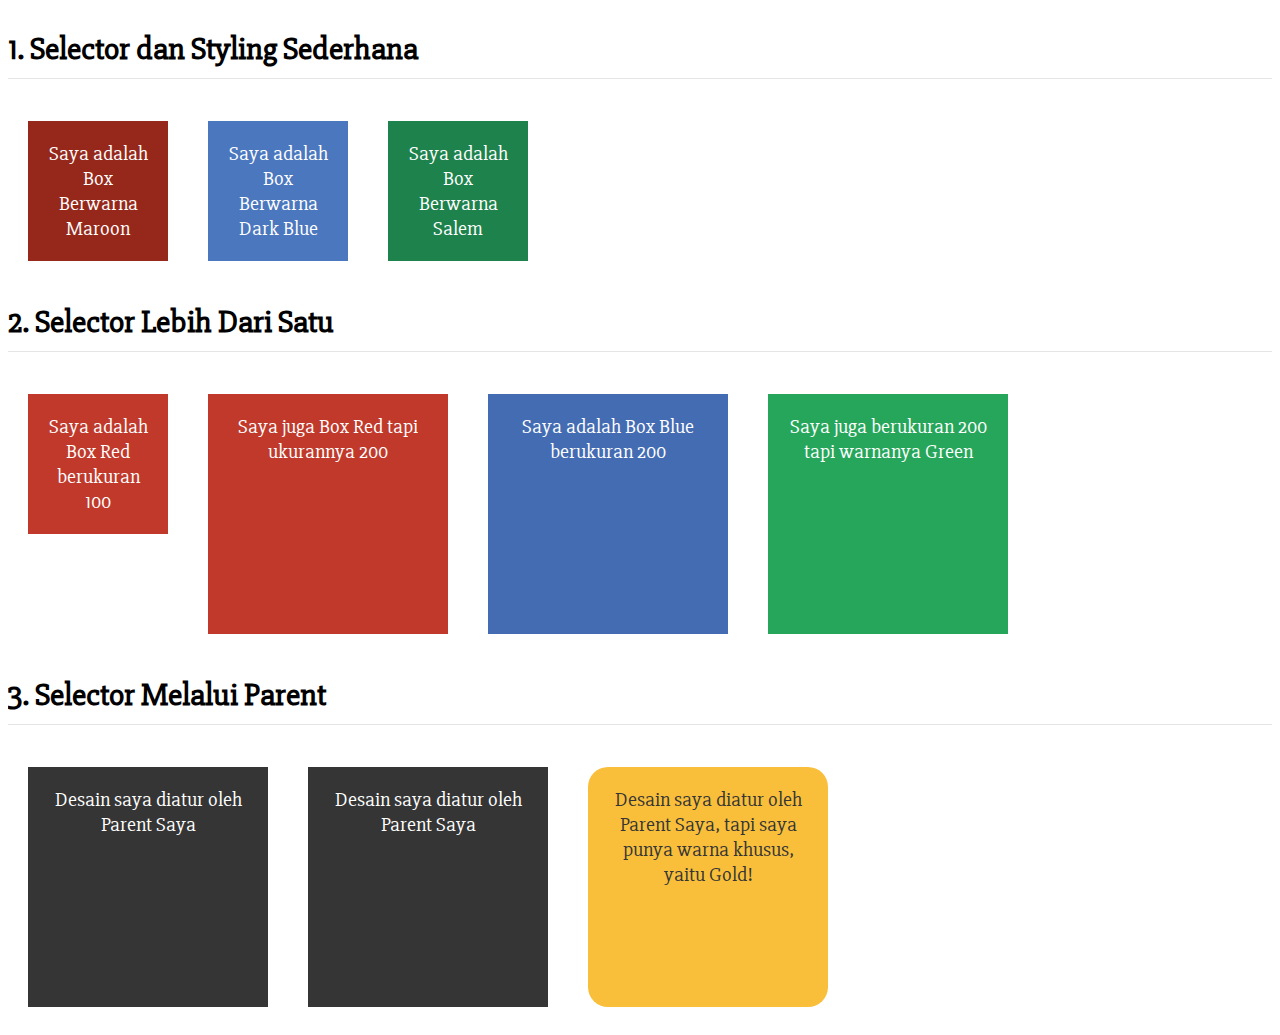
<file: index.html>
<!DOCTYPE html>

<html>
  <head>
    <link href="https://fonts.googleapis.com/css?family=Slabo+27px" rel="stylesheet">
    <link href="style.css" rel="stylesheet" />
  </head>
  <body>
    <div class="separator">
      <h1>1. Selector dan Styling Sederhana</h1>
      <div class="box-100" id="maroon-box">Saya adalah Box Berwarna Maroon</div>
      <div class="box-100" id="dark-blue-box">Saya adalah Box Berwarna Dark Blue</div>
      <div class="box-100" id="salem-box">Saya adalah Box Berwarna Salem</div>
    </div>
    <div class="separator">
      <h1>2. Selector Lebih Dari Satu</h1>
      <div class="box-100 red-background">Saya adalah Box Red berukuran 100</div>
      <div class="box-200 red-background">Saya juga Box Red tapi ukurannya 200</div>
      <div class="box-200 blue-background">Saya adalah Box Blue berukuran 200</div>
      <div class="box-200 green-background">Saya juga berukuran 200 tapi warnanya Green</div>
    </div>
    <div class="separator">
      <h1>3. Selector Melalui Parent</h1>
      <div class="box-list">
        <div>Desain saya diatur oleh Parent Saya</div>
        <div>Desain saya diatur oleh Parent Saya</div>
        <div id="gold-box">Desain saya diatur oleh Parent Saya, tapi saya punya warna khusus, yaitu Gold!</div>
      </div>
    </div>
  </body>
</html>
</file>
<file: style.css>
/* Style Default */
body {
    font-family: 'Slabo 27px', serif;
  }
  
  h1 {
    border-bottom: 1px solid rgba(0, 0, 0, .1);
    padding-bottom: 10px;
  }
  
  .separator {
    width: 100%;
    height: auto;
    overflow: hidden;
  }
  
  /* Style Untuk Soal 1, 2, dan 3. Gunakan Dengan Sesuai! */
  
  .box-100 {
    width: 100px;
    height: 100px;
    float: left;
    margin: 20px;
    padding: 20px;
    font-size: 15pt;
    text-align: center;
  }
  
  .box-200 {
    width: 200px;
    height: 200px;
    float: left;
    margin: 20px;
    padding: 20px;
    font-size: 15pt;
    text-align: center;
  }
  
  #maroon-box {
    color: #FFFFFF;
    background: #96281B;
  }
  
  #dark-blue-box {
    color: #FFFFFF;
    background: #4B77BE;
  }
  
  #salem-box {
    color: #FFFFFF;
    background: #1E824C;
  }
  
  .red-background {
    color: #FFFFFF;
    background: #C0392B;
  }
  
  .blue-background {
    color: #FFFFFF;
    background: #446CB3;
  }
  
  .green-background {
    color: #FFFFFF;
    background: #26A65B;
  }
  
  .box-list div {
    width: 200px;
    height: 200px;
    float: left;
    margin: 20px;
    padding: 20px;
    font-size: 15pt;
    text-align: center;
    background: #353535;
    color: #FFFFFF;
  }
  
  #gold-box {
    border-radius: 20px;
    color: #353535;
    background: #F9BF3B;
  }
</file>
